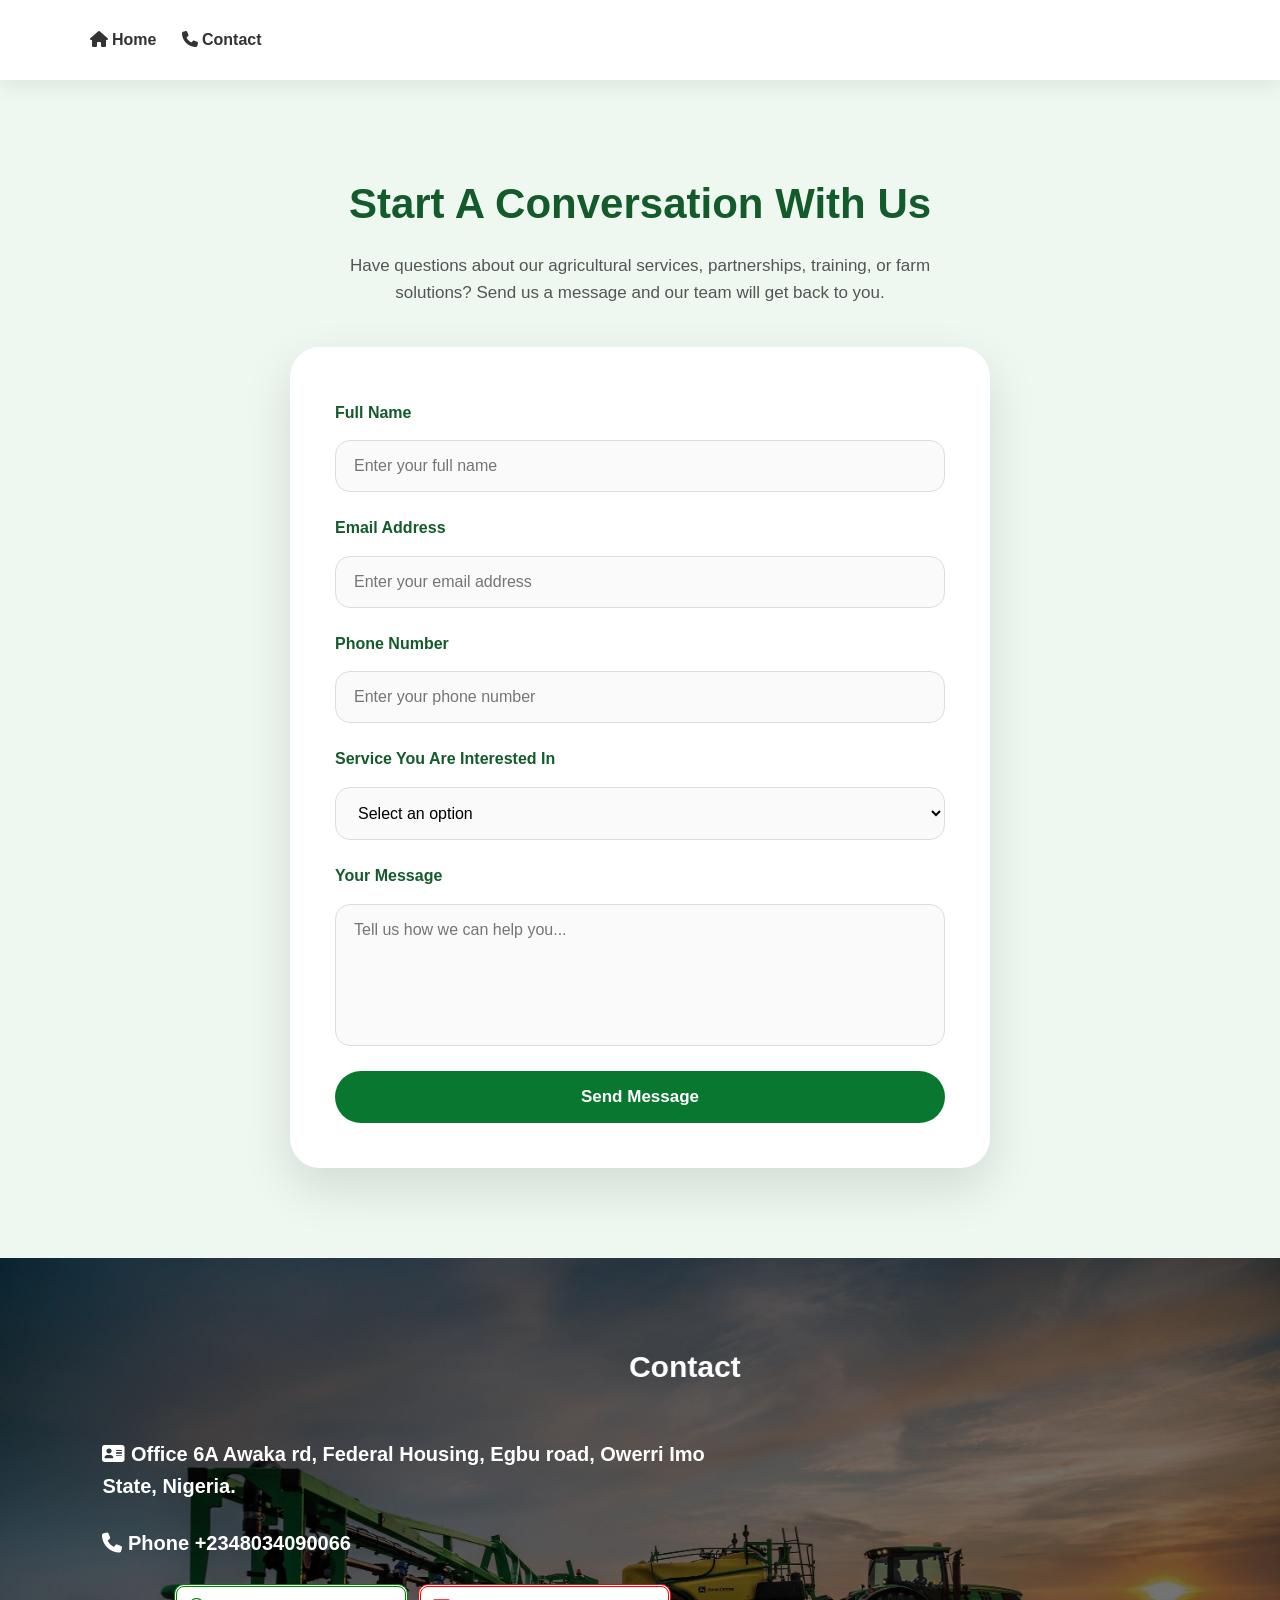
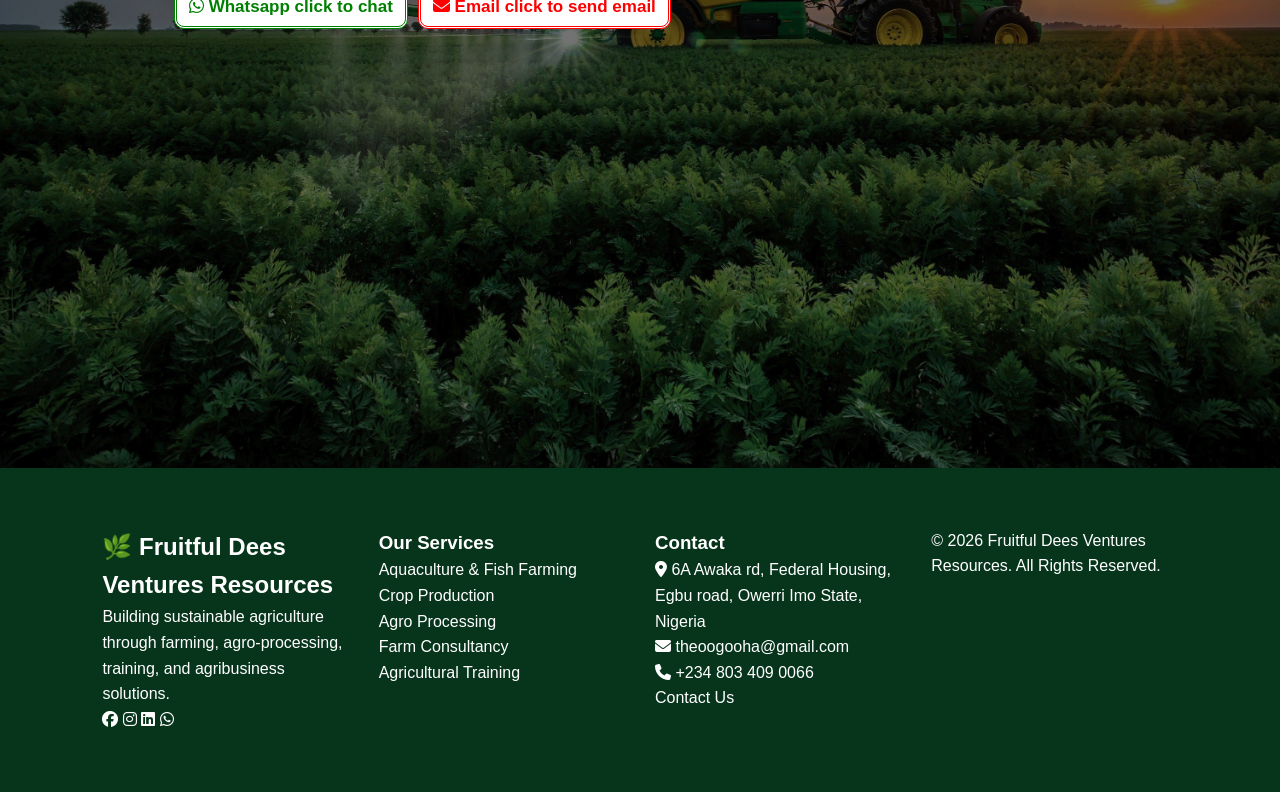
<file: contact-us/index.html>
<!DOCTYPE html>
<html lang="en">
<head>
<meta charset="UTF-8">
<meta name="viewport" content="width=device-width, initial-scale=1.0">

<title>Contacts | Fruitful Dees Ventures Resources</title>

<link rel="stylesheet" href="https://cdnjs.cloudflare.com/ajax/libs/font-awesome/6.7.2/css/all.min.css">

<link rel="stylesheet" href="../style.css">
</head>

<body>


<header id="header">


<nav id="nav">

<a href="../index.html"><i class="fa-solid fa-home"></i> Home</a>

<a href="#"><i class="fa-solid fa-phone"></i> Contact</a>

</nav>


<div class="hamburger" id="hamburger">
☰
</div>


</header>

<section id="contact" class="contact">


<h2>
Start A Conversation With Us
</h2>

<p>
Have questions about our agricultural services, partnerships, training, or farm solutions?
Send us a message and our team will get back to you.
</p>



<form action="https://formsubmit.co/YOUR_EMAIL@gmail.com" method="POST">


<!-- FormSubmit settings -->

<input type="hidden" name="_subject" value="New Agricultural Website Enquiry">

<input type="hidden" name="_captcha" value="false">

<input type="hidden" name="_template" value="table">



<label>
Full Name
</label>

<input 
type="text"
name="name"
placeholder="Enter your full name"
required>



<label>
Email Address
</label>

<input 
type="email"
name="email"
placeholder="Enter your email address"
required>



<label>
Phone Number
</label>

<input 
type="tel"
name="phone"
placeholder="Enter your phone number"
required>



<label>
Service You Are Interested In
</label>


<select name="service" required>

<option value="">
Select an option
</option>

<option>
Agricultural Consultation
</option>

<option>
Fish Farming & Aquaculture
</option>

<option>
Crop Production
</option>

<option>
Farm Input Supply
</option>

<option>
Training & Capacity Building
</option>

<option>
Partnership Opportunity
</option>

<option>
Other Enquiry
</option>

</select>




<label>
Your Message
</label>


<textarea 
name="message"
placeholder="Tell us how we can help you..."
rows="6"
required></textarea>



<button type="submit">
Send Message
</button>



</form>


</section>





<section class="hero">


<div class="overlay"></div>


<div class="hero-content reveal">

    

<marquee><h2> 
Contact Us Now!
</h2></marquee>

<p>
<i class="fa-solid fa-address-card"></i> <strong>Office 6A Awaka rd, Federal Housing, Egbu road, Owerri Imo State, Nigeria.</strong>
</p>
<h2>
<p>
<i class="fa-solid fa-phone"></i> <strong>Phone </strong>+2348034090066
</p>

<div class="concard">
    <a href="https://wa.link/9okyfu" target="_blank" class="con" >
    <i class="fa-brands fa-whatsapp"></i> Whatsapp click to chat
</a>

<a href="mailto:theoogooha@gmail.com?subject=Website%20Enquiry&body=Hello%20Fruitful%20Dees" class="con2">
<i class="fa-solid fa-envelope"></i> Email click to send email
</a>
</div>
</div>

</section>




<footer>


<div class="footer-brand">

<h2>🌿 Fruitful Dees Ventures Resources</h2>

<p>
Building sustainable agriculture through farming,
agro-processing, training, and agribusiness solutions.
</p>


<div class="socials">

<a href="#" title="Facebook">
<i class="fa-brands fa-facebook"></i>
</a>


<a href="#" title="Instagram">
<i class="fa-brands fa-instagram"></i>
</a>


<a href="#" title="LinkedIn">
<i class="fa-brands fa-linkedin"></i>
</a>


<a href="https://wa.link/9okyfu" title="WhatsApp" target="_blank">
<i class="fa-brands fa-whatsapp"></i>
</a>


</div>


</div>



<div>

<h3>Our Services</h3>

<p>Aquaculture & Fish Farming</p>

<p>Crop Production</p>

<p>Agro Processing</p>

<p>Farm Consultancy</p>

<p>Agricultural Training</p>


</div>






<div>

<h3>Contact</h3>


<p>
<i class="fa-solid fa-location-dot"></i>
 6A Awaka rd, Federal Housing, Egbu road, Owerri Imo State, Nigeria
</p>


<p>
<i class="fa-solid fa-envelope"></i>
 theoogooha@gmail.com
</p>


<p>
<i class="fa-solid fa-phone"></i>
 +234 803 409 0066
</p>


<a class="footer-btn" href="contact-us/index.html">
Contact Us
</a>


</div>




<div class="copyright">

<p>
© 2026 Fruitful Dees Ventures Resources. All Rights Reserved.
</p>

</div>


</footer>


<button id="top">
↑
</button>



<script src="../script.js"></script>

</body>
</html>
</file>
<file: style.css>
/* ==========================
GLOBAL RESET
========================== */

*{
margin:0;
padding:0;
box-sizing:border-box;
scroll-behavior:smooth;
}


body{

font-family:"Segoe UI",Arial,sans-serif;
color:#333;
background:#fff;
line-height:1.6;

}


img{

width:100%;
display:block;

}


a{

text-decoration:none;
color:inherit;

}


button{

cursor:pointer;
border:none;

}




/* ==========================
TOP BAR
========================== */


.topbar{

background:#0c4b25;
color:white;
height:45px;
display:flex;
justify-content:center;
align-items:center;
gap:25px;
font-size:14px;

}


.topbar a{

background:#f5a623;
padding:8px 22px;
border-radius:30px;
font-weight:bold;

}

.topbar a:hover {
    background-color: #f3db04;
}



/* ==========================
HEADER
========================== */


header{

height:80px;
position:sticky;
top:0;
z-index:1000;

background:white;
display:flex;
align-items:center;
justify-content:space-between;

padding:0 7%;
box-shadow:0 5px 20px rgba(0,0,0,.08);

transition:.3s;

}


.logo{

font-size:22px;
font-weight:bold;
color:#087830;

}


nav{

display:flex;
gap:25px;

}


nav a{

font-weight:600;
transition:.3s;

}


nav a:hover{

color:#087830;

}



.donate-btn,
.btn{

display:inline-block;
padding:13px 28px;
border-radius:30px;
font-weight:bold;

}

/*=======================
DONATE BTN HOVERS
=======================*/

.donate-btn:hover {
    background-color: #05aa21;
    cursor: pointer;
}

.primary:hover {
    background-color: #05aa21;
    cursor: pointer;
}
.secondary:hover {
    background-color: #05aa21;
    cursor: pointer;
}


.donate-btn,
.primary{

background:#0a7d38;
color:white;

}




.secondary{

border:2px solid white;
color:white;

}




.hamburger{

display:none;
font-size:30px;
cursor: pointer;

}







/* ==========================
HERO
========================== */


.hero{

min-height:90vh;

background:url("images/web.jpg")
center/cover;

position:relative;

display:flex;
align-items:flex-start;
padding-top:60px;
padding-bottom:10px;

}


.overlay{

position:absolute;
inset:0;
background:rgba(0,0,0,.55);

}



.hero-content{

position:relative;
z-index:2;

color:white;
width:50%;
margin-left:8%;

animation:fade 1s;

}


.hero h1{

font-size:60px;
line-height:1.1;

}



.hero p{

font-size:20px;
margin:25px 0;

}






/* ==========================
SECTIONS
========================== */


.section{

padding:90px 8%;

}


.title{

text-align:center;
font-size:40px;
margin-bottom:50px;
color:#145b2c;

}





/* ==========================
INTRO
========================== */


.intro{

padding:90px 8%;
display:grid;
grid-template-columns:1fr 1fr;
gap:50px;
align-items:center;

}


.intro img{

border-radius:30px;

}


.intro h2{

font-size:45px;
color:#145b2c;

}






/* ==========================
STATS
========================== */


.stats{

background:#087830;
color:white;

display:grid;
grid-template-columns:repeat(4,1fr);
gap:20px;

padding:70px 8%;
text-align:center;

}


.stat h2{

font-size:45px;

}





/* ==========================
CARDS
========================== */


.cards{

display:grid;
grid-template-columns:repeat(auto-fit,minmax(240px,1fr));
gap:30px;

}



.card,
.impact>div,
.news{

background:white;
padding:30px;
border-radius:25px;

box-shadow:0 15px 40px rgba(0,0,0,.1);

transition:.3s;

}



.card:hover,
.news:hover,
.impact>div:hover{

transform:translateY(-10px);

}




.card:first-letter{

font-size:40px;

}







/* ==========================
DONATION
========================== */


.donation{

height:500px;

background:
linear-gradient(#0008,#0008),
url("https://images.unsplash.com/photo-1500076656116-558758c991c1")
center/cover;


display:flex;
align-items:center;
justify-content:center;
text-align:center;

color:white;

padding:30px;

}


.donation h2{

font-size:45px;
margin-bottom:30px;

}





/* ==========================
IMPACT
========================== */


.impact{

display:grid;
grid-template-columns:repeat(3,1fr);
gap:30px;

text-align:center;

}


.impact h2{

font-size:50px;
color:#0a7d38;

}







/* ==========================
NEWS
========================== */


.news img{

height:220px;
object-fit:cover;
border-radius:20px;

}


.news span{

display:inline-block;
background:#dff5e6;
color:#087830;

padding:5px 15px;
border-radius:20px;
margin-top:15px;

}







/* ==========================
STORIES
========================== */


.stories{

background:#f4faf5;

display:flex;
align-items:center;
justify-content:center;
gap:40px;

padding:80px;

text-align:center;

}



.story{

max-width:500px;

}



.story img{

width:150px;
height:150px;
object-fit:cover;
border-radius:50%;
margin:auto;

}



.stories button{

font-size:35px;
background:none;

}






/* ==========================
CONTACT
========================== */


/* ==========================
CONTACT FORM DESIGN
========================== */


.contact{

background:#eef8f0;

padding:90px 8%;

text-align:center;

}



.contact h2{

font-size:42px;

color:#145b2c;

margin-bottom:15px;

}



.contact > p{

max-width:650px;

margin:0 auto 40px;

color:#555;

font-size:17px;

}




.contact form{

background:white;

max-width:700px;

margin:auto;

padding:45px;

border-radius:30px;

box-shadow:0 20px 50px rgba(0,0,0,.12);

display:grid;

gap:15px;

text-align:left;

}




.contact label{

font-weight:700;

color:#145b2c;

margin-top:8px;

}




.contact input,
.contact textarea,
.contact select{


width:100%;

padding:16px 18px;

border-radius:15px;

border:1px solid #ddd;

font-size:16px;

font-family:inherit;

outline:none;

transition:.3s;

background:#fafafa;

}




.contact input:focus,
.contact textarea:focus,
.contact select:focus{


border-color:#087830;

background:white;

box-shadow:0 0 0 4px #08783022;

}




.contact textarea{

resize:none;

}




.contact button{


background:#087830;

color:white;

padding:16px;

border-radius:30px;

font-size:17px;

font-weight:bold;

transition:.3s;

margin-top:10px;

}



.contact button:hover{


background:#0c4b25;

transform:translateY(-3px);

}




/* form message */

#message{

text-align:center;

font-weight:bold;

color:#087830;

}

/*===========================
contact whatsapp & email styling
============================*/
.con {
    padding: 4px 8px;
    background-color: white;
    color: green;
    border-radius: 10px;
    border: double;
    font-size: 20px;
}
.con2 {
    padding: 4px 8px;
    background-color: white;
    color: red;
    border-radius: 10px;
    border: double;
    font-size: 20px;
}

.concard {
    align-items: space-between;
    display: flex;
    gap: 10px;
}




/* ==========================
CONTACT MOBILE
========================== */


@media(max-width:700px){


.contact{

padding:60px 5%;

}



.contact h2{

font-size:32px;

}



.contact > p{

font-size:15px;

}



.contact form{


padding:25px;

border-radius:20px;

}



.contact input,
.contact textarea,
.contact select{

font-size:15px;

padding:14px;

}


.contact button{

width:100%;

}


}








/* ==========================
FOOTER
========================== */


footer{

background:#07351b;
color:white;

display:grid;
grid-template-columns:repeat(4,1fr);

gap:30px;

padding:60px 8%;

}





footer input{

width:100%;

}







#top{

position:fixed;
right:25px;
bottom:25px;

background:#087830;
color:white;

width:50px;
height:50px;

border-radius:50%;

display:none;

}






/* ==========================
ANIMATION
========================== */


.reveal{

opacity:0;
transform:translateY(40px);
transition:1s;

}


.reveal.active{

opacity:1;
transform:none;

}


@keyframes fade{

from{
opacity:0;
transform:translateY(40px);
}

to{
opacity:1;
}

}

/*======================
aditional style for hero
=======================*/
/* ==========================
HERO EXTRA CONTENT STYLING
(Bullets + Subheadings)
========================== */


.hero-content h2,
.hero-content h3{

margin-top:25px;
margin-bottom:15px;
color:white;
font-weight:700;

}


.hero-content h2{

font-size:30px;

}


.hero-content h3{

font-size:24px;

}



/* Hero bullet points */

.hero-content ul{

margin:25px 0;
padding-left:0;

list-style:none;

display:grid;
gap:14px;

}



.hero-content ul li{

position:relative;

padding-left:35px;

font-size:17px;

color:white;

}



/* Custom green bullet icon */

.hero-content ul li::before{

content:"✓";

position:absolute;
left:0;
top:0;

width:22px;
height:22px;

background:#0a7d38;
color:white;

border-radius:50%;

display:flex;
align-items:center;
justify-content:center;

font-size:14px;
font-weight:bold;

}



/* Hero button spacing */

.hero-content .btn{

margin-top:15px;
margin-right:10px;

}

/* ==========================
FAQ TOGGLE CSS ONLY
========================== */


.faq-item input{

display:none;

}



.faq-item label{

width:100%;

padding:25px;

background:white;

display:flex;
justify-content:space-between;
align-items:center;

font-size:18px;
font-weight:bold;

color:#145b2c;

cursor:pointer;

}



.faq-item label span{

font-size:30px;
color:#087830;

transition:.3s;

}



.faq-answer{

max-height:0;
overflow:hidden;

padding:0 25px;

transition:.4s ease;

}



.faq-answer p{

padding-bottom:25px;

color:#555;

}



/* OPEN FAQ */

.faq-item input:checked ~ .faq-answer{

max-height:300px;

}



.faq-item input:checked + label span{

transform:rotate(45deg);

}


/* ==========================
CSS AUTO STORY SLIDER
========================== */


.stories{

background:#f4faf5;

padding:80px 8%;

text-align:center;

position:relative;

overflow:hidden;

}



.stories input{

display:none;

}



.story-container{

max-width:600px;

height:330px;

margin:auto;

position:relative;

}





.story{

position:absolute;

width:100%;

opacity:0;

animation:storySlide 12s infinite;

}



.story img{

width:150px;

height:150px;

object-fit:cover;

border-radius:50%;

margin:auto;

}



.story h3{

margin-top:20px;

font-size:25px;

color:#145b2c;

}



.story p{

font-size:18px;

color:#555;

}





/* AUTO SLIDE TIMING */

.story1{

animation-delay:0s;

}


.story2{

animation-delay:4s;

}


.story3{

animation-delay:8s;

}





@keyframes storySlide{


0%{

opacity:0;
transform:translateX(100%);

}


8%{

opacity:1;
transform:translateX(0);

}


30%{

opacity:1;
transform:translateX(0);

}


38%{

opacity:0;
transform:translateX(-100%);

}


100%{

opacity:0;

}


}







/* MANUAL BUTTONS */


.story-controls label{

position:absolute;

top:50%;

transform:translateY(-50%);

background:#087830;

color:white;

width:45px;

height:45px;

border-radius:50%;

display:flex;

align-items:center;

justify-content:center;

font-size:25px;

cursor:pointer;

z-index:5;

}



.prev{

left:30px;

}



.next{

right:30px;

}





/* DOTS */

.dots{

margin-top:25px;

}


.dots label{

display:inline-block;

width:12px;

height:12px;

border-radius:50%;

background:#ccc;

margin:5px;

cursor:pointer;

}





/* ==========================
900px
========================== */










/* ==========================
MOBILE
========================== */


@media(max-width:900px){


nav{

position:fixed;
top:80px;
right:-100%;

background:white;

width:260px;
height:100vh;

flex-direction:column;
padding:40px;

transition:.4s;

box-shadow:0 0 30px #0002;

}


nav.show{

right:0;

}



.hamburger{

display:block;

}


.donate-btn{

display:none;

}



.hero-content{

width:90%;
margin:auto;
padding-top:20px;
padding-bottom:40px;


}



.hero h1{

font-size:42px;

}



.intro{

grid-template-columns:1fr;

}



.stats{

grid-template-columns:1fr 1fr;

}



.impact{

grid-template-columns:1fr;

}



footer{

grid-template-columns:1fr;

}



.stories{

padding:50px 20px;

}



/* ==========================
MOBILE HERO CONTENT
========================== */



.hero-content{

text-align:left;

}



.hero-content h2{

font-size:24px;

}



.hero-content h3{

font-size:20px;

}



.hero-content p{

font-size:17px;

}



.hero-content ul{

gap:12px;

}



.hero-content ul li{

font-size:15px;
padding-left:30px;

}



.hero-content .btn{

display:inline-block;
margin-bottom:10px;

}

.faq-container{

width:100%;
padding:0 10px;

}


.faq-item button{

font-size:16px;
padding:20px;

text-align:left;

}



.faq-item button span{

font-size:26px;

}



.faq-answer{

padding:0 20px;

}


.faq-answer p{

font-size:15px;

}


}

/* ==========================
CONTACT BUTTONS TABLET/MOBILE
========================== */

.con,
.con2{

font-size:17px;

padding:6px 12px;

display:inline-block;

}


.concard{

flex-wrap:wrap;

justify-content:center;

}

/*========================
STORIES
========================*/
.story-container{

height:350px;

}


.story h3{

font-size:22px;

}


.story p{

font-size:16px;

}



.story-controls label{

width:40px;

height:40px;

font-size:20px;

}


.prev{

left:15px;

}


.next{

right:15px;

}

/* ==========================
TOPBAR BUTTON TABLET
========================== */

.topbar a{

padding:7px 8px;

font-size:13px;

}

/*=========================
Title fonts
==========================*/
.footer-title{
font-size:24px;
}

/* ==========================
DONATION BUTTONS MOBILE FIX
========================== */
.donation .btn{
    margin:10px 5px;
}






@media(max-width:500px){


.stats{

grid-template-columns:1fr;

}


.hero{

min-height:80vh;
height:auto;
padding-top:40px;
padding-bottom:40px;

}


.hero h1{

font-size:34px;

}


.topbar{

font-size:12px;

}

/* ==========================
MOBILE HERO CONTENT
========================== */
.hero-content h2{

font-size:21px;

}


.hero-content h3{

font-size:18px;

}


.hero-content ul li{

font-size:14px;

}



.hero-content .btn{

width:100%;
text-align:center;

}
/*===========
faqs
=================*/
.faq-item label{

font-size:15px;

padding:18px;

gap:15px;

}


.faq-item label span{

font-size:24px;

}


.faq-answer p{

font-size:14px;

}

/* ==========================
stories slider
========================== */



.stories{

padding:60px 5%;

}


.story-container{

height:360px;

}



.story img{

width:120px;

height:120px;

}



.story h3{

font-size:20px;

}



.story p{

font-size:15px;

}



.story-controls label{

width:35px;

height:35px;

font-size:18px;

}


/* ==========================
CONTACT BUTTONS SMALL MOBILE
========================== */


.con,
.con2{

font-size:15px;

padding:5px 10px;

width:100%;

text-align:center;

}


.concard{

flex-direction:column;

align-items:center;

gap:15px;

}

/* ==========================
TOPBAR BUTTON MOBILE
========================== */

.topbar a{

padding:6px 9px;

font-size:11px;

border-radius:20px;

}

/*=========================
Title fonts
==========================*/
.footer-title{
font-size:20px;
}

/* ==========================
DONATION BUTTONS MOBILE FIX
========================== */

.donation .btn{
    display:block;
    width:100%;
    margin:15px 0;
    text-align:center;
}

}
</file>
